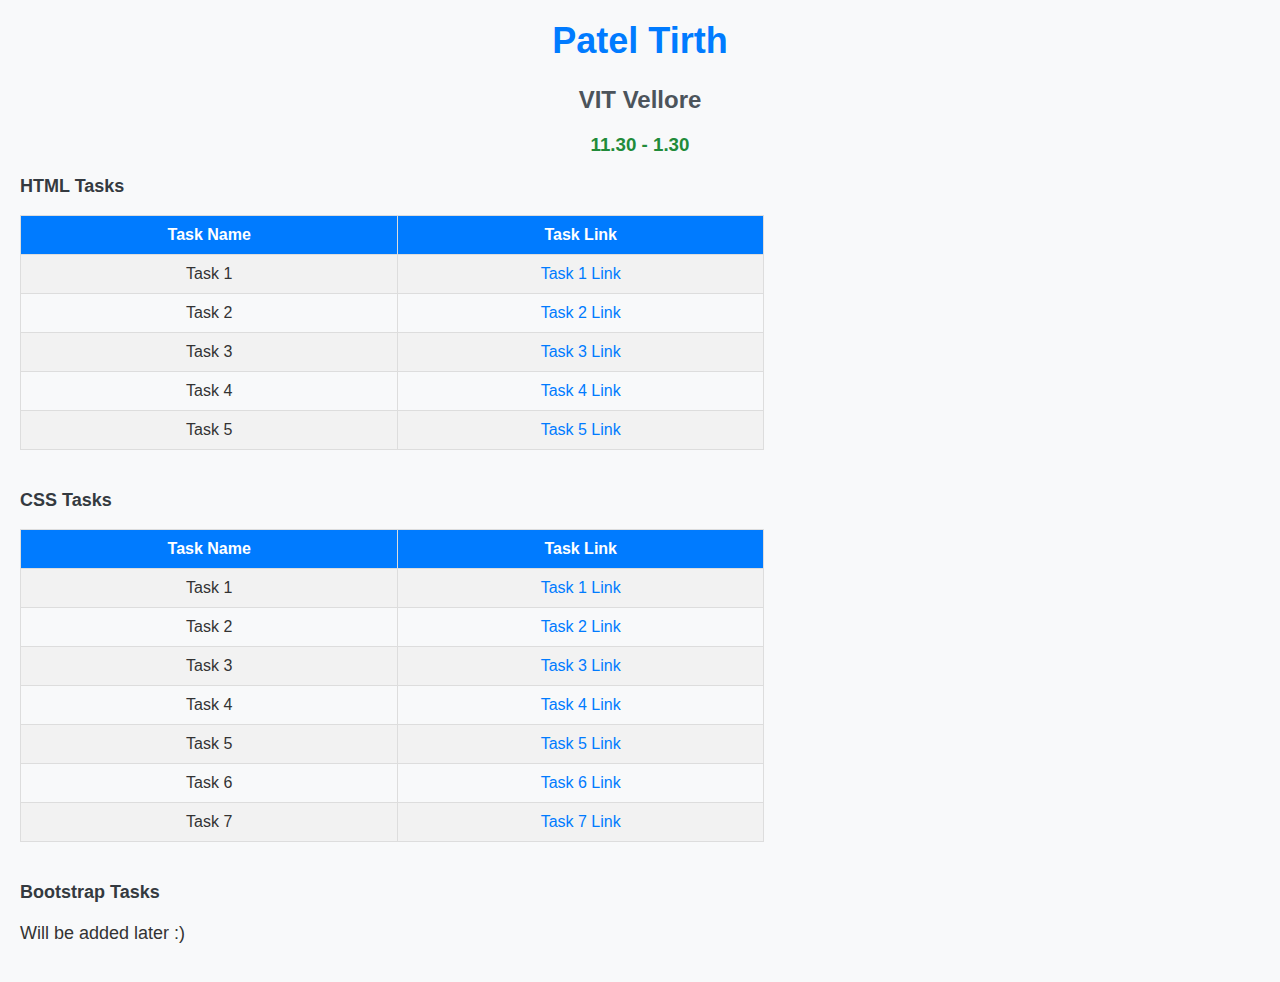
<file: index.html>
<!DOCTYPE html>
<html>
    <head>
        <title>Tirth</title>
        <link rel="stylesheet" href="style.css">
    </head>

    <body>
        <h1>Patel Tirth</h1>
        <h2>VIT Vellore</h2>
        <h3>11.30 - 1.30</h3>

        <p><b>HTML Tasks</b></p>
        <table border = "1">
            <tr>
                <th>Task Name</th>
                <th>Task Link</th>
            </tr>
            <tr>
                <td>Task 1</td>
                <td><a href= "html_Task1.html">Task 1 Link</a></td>
            </tr>
            <tr>
                <td>Task 2</td>
                <td><a href= "html_Task2.html">Task 2 Link</a></td>
            </tr>
            <tr>
                <td>Task 3</td>
                <td><a href= "html_Task3.html">Task 3 Link</a></td>
            </tr>
            <tr>
                <td>Task 4</td>
                <td><a href= "html_Task4.html">Task 4 Link</a></td>
            </tr>
            <tr>
                <td>Task 5</td>
                <td><a href= "html_Task5.html">Task 5 Link</a></td>
            </tr>
        </table>

        <p><b>CSS Tasks</b></p>
        <table border = "1">
            <tr>
                <th>Task Name</th>
                <th>Task Link</th>
            </tr>
            <tr>
                <td>Task 1</td>
                <td><a href= "css_Task1.html">Task 1 Link</a></td>
            </tr>
            <tr>
                <td>Task 2</td>
                <td><a href= "css_Task2.html">Task 2 Link</a></td>
            </tr>
            <tr>
                <td>Task 3</td>
                <td><a href= "css_Task3.html">Task 3 Link</a></td>
            </tr>
            <tr>
                <td>Task 4</td>
                <td><a href= "css_Task4.html">Task 4 Link</a></td>
            </tr>
            <tr>
                <td>Task 5</td>
                <td><a href= "css_Task5.html">Task 5 Link</a></td>
            </tr>
            <tr>
                <td>Task 6</td>
                <td><a href= "css_Task6.html">Task 6 Link</a></td>
            </tr>
            <tr>
                <td>Task 7</td>
                <td><a href= "css_Task7.html">Task 7 Link</a></td>
            </tr>
        </table>

        <p><b>Bootstrap Tasks</b></p>
        <p>Will be added later :)</p>
    </body>
</html>
</file>
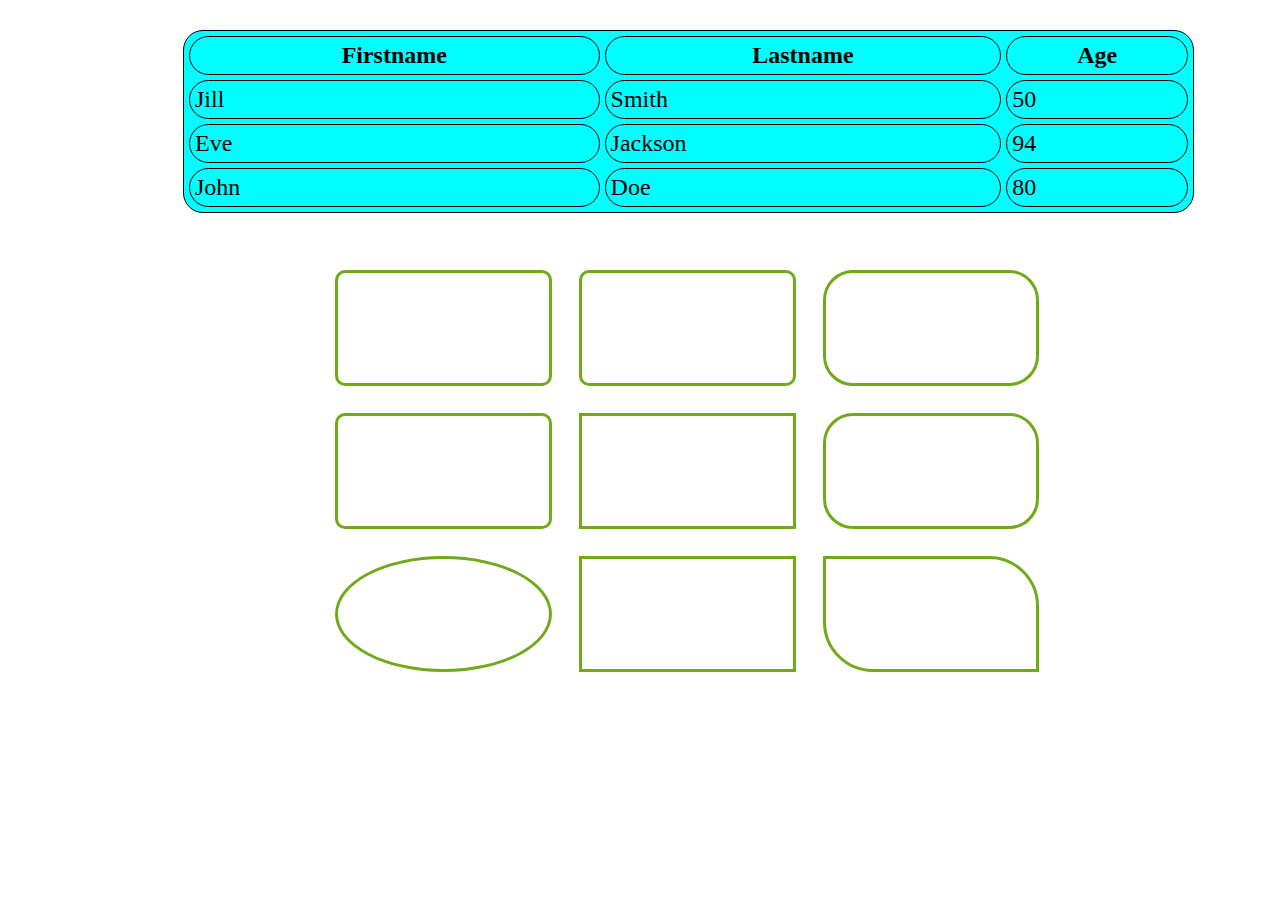
<file: css_Task1.html>
<!DOCTYPE html>
<html>
<head>
    <title>CSS Task 1</title>
    <link rel="stylesheet" type="text/css" href="css_Task1.css">
</head>
<body>
    <table>
        <tr>
            <th style="text-align: center;">Firstname</th>
            <th style="text-align: center;">Lastname</th>
            <th style="text-align: center;">Age</th>
        </tr>
        <tr>
            <td>Jill</td>
            <td>Smith</td>
            <td>50</td>
        </tr>
        <tr>
            <td>Eve</td>
            <td>Jackson</td>
            <td>94</td>
        </tr>
        <tr>
            <td>John</td>
            <td>Doe</td>
            <td>80</td>
        </tr>
    </table>

    <table class="custom-table" style="background-color: white; border: greenyellow">
        <tr>
            <td class="cell1"></td>
            <td class="cell2"></td>
            <td class="cell3"></td>
        </tr>
        <tr>
            <td class="cell4"></td>
            <td class="cell5"></td>
            <td class="cell6"></td>
        </tr>
        <tr>
            <td class="cell7"></td>
            <td class="cell8"></td>
            <td class="cell9"></td>
        </tr>
    </table>
</body>
</html>
</file>
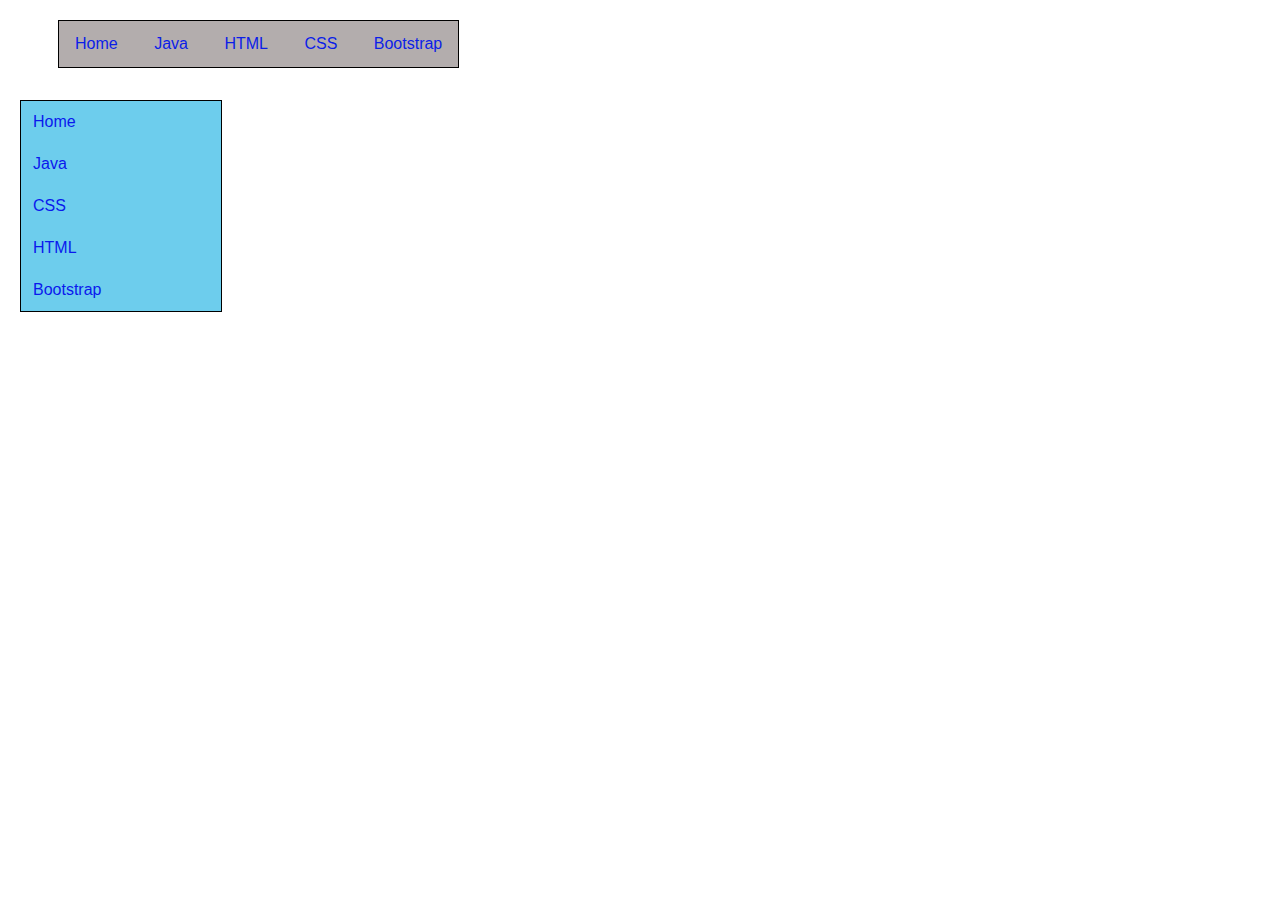
<file: css_Task2.html>
<!DOCTYPE html>
<html lang="en">
<head>
    <meta charset="UTF-8">
    <meta name="viewport" content="width=device-width, initial-scale=1.0">
    <title>CSS Task 2</title>
    <link rel="stylesheet" href="css_Task2.css">
</head>
<body>
    <!-- Horizontal Navigation Bar -->
    <div class="horizontal-nav">
        <a href="#home">Home</a>
        <a href="#java">Java</a>
        <a href="#html">HTML</a>
        <a href="#css">CSS</a>
        <a href="#bootstrap">Bootstrap</a>
    </div>

    <!-- Vertical Navigation Bar -->
    <div class="vertical-nav">
        <a href="#home">Home</a>
        <a href="#java">Java</a>
        <a href="#css">CSS</a>
        <a href="#html">HTML</a>
        <a href="#bootstrap">Bootstrap</a>
    </div>

    
</body>
</html>
</file>
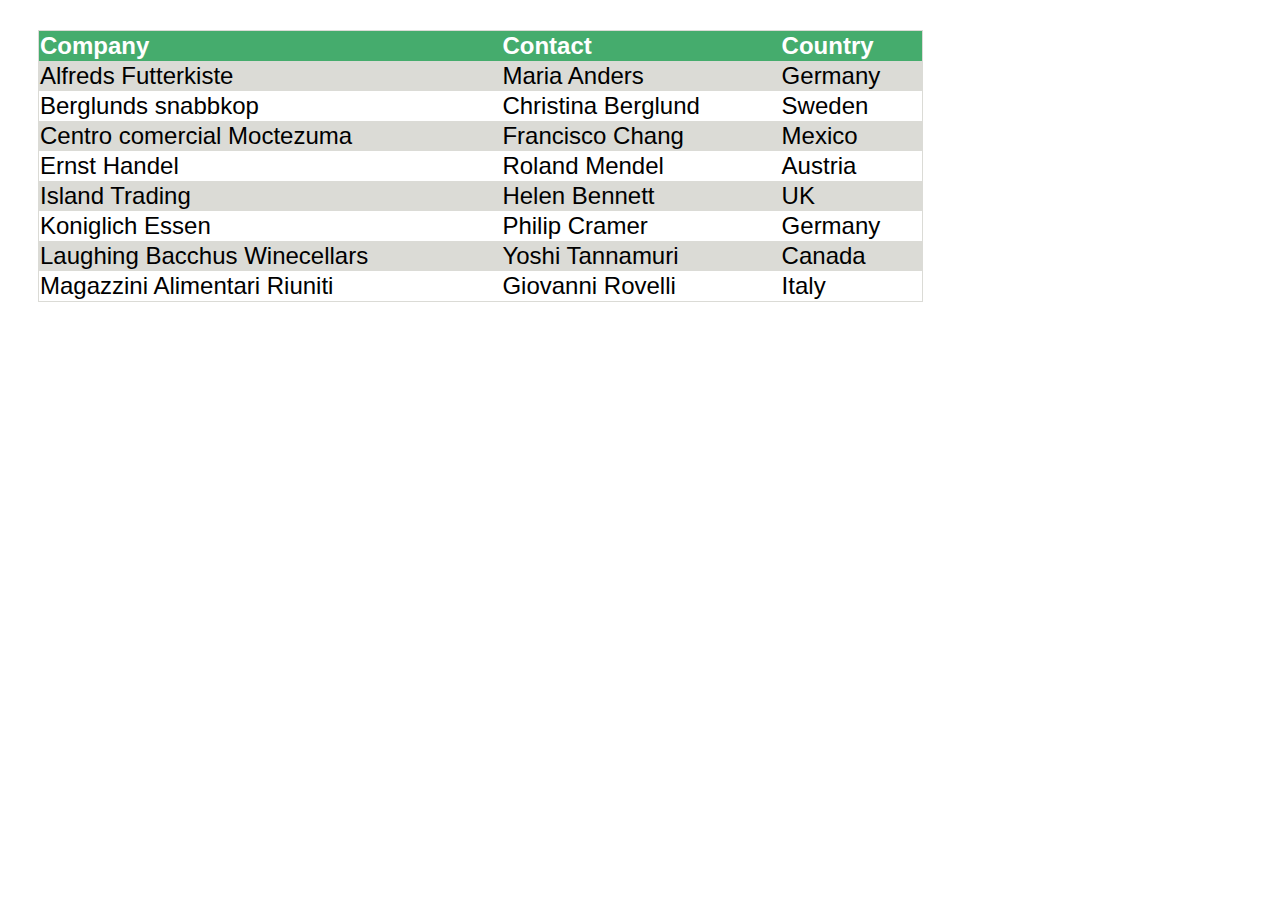
<file: css_Task3.html>
<!DOCTYPE html>
<html>
    <head>
        <title>CSS Task 3</title>
        <link rel="stylesheet" href="css_Task3.css">
    </head>
    <body>
        <table>
            <tr>
                <th>Company</th>
                <th>Contact</th>
                <th>Country</th>
            </tr>

            <tr>
                <td>Alfreds Futterkiste</td>
                <td>Maria Anders</td>
                <td>Germany</td>
            </tr>

            <tr>
                <td>Berglunds snabbkop</td>
                <td>Christina Berglund</td>
                <td>Sweden</td>
            </tr>

            <tr>
                <td>Centro comercial Moctezuma</td>
                <td>Francisco Chang</td>
                <td>Mexico</td>
            </tr>

            <tr>
                <td>Ernst Handel</td>
                <td>Roland Mendel</td>
                <td>Austria</td>
            </tr>

            <tr>
                <td>Island Trading</td>
                <td>Helen Bennett</td>
                <td>UK</td>
            </tr>

            <tr>
                <td>Koniglich Essen</td>
                <td>Philip Cramer</td>
                <td>Germany</td>
            </tr>

            <tr>
                <td>Laughing Bacchus Winecellars</td>
                <td>Yoshi Tannamuri</td>
                <td>Canada</td>
            </tr>

            <tr>
                <td>Magazzini Alimentari Riuniti</td>
                <td>Giovanni Rovelli</td>
                <td>Italy</td>
            </tr>
        </table>
    </body>
</html>
</file>
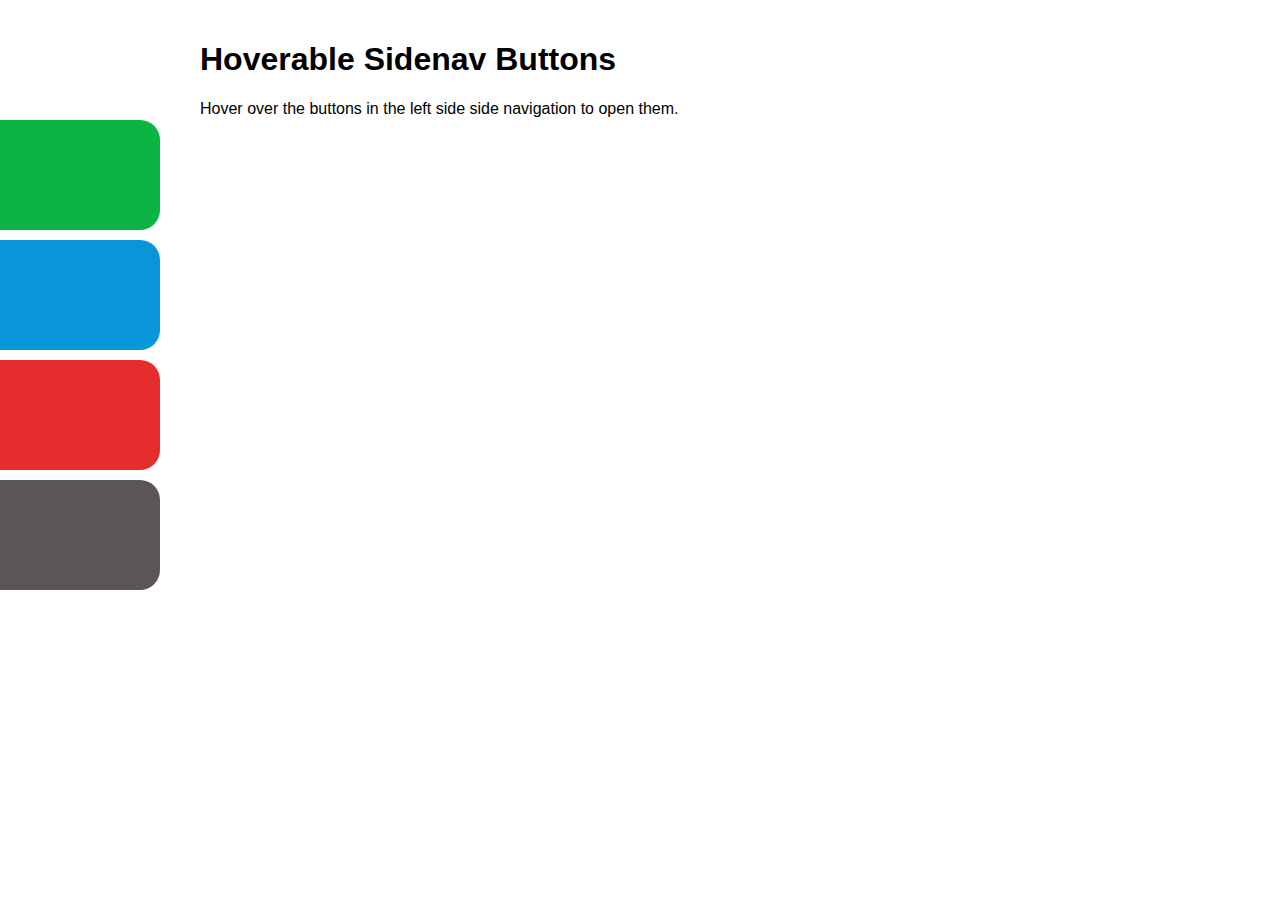
<file: css_Task4.html>
<!DOCTYPE html>
<html lang="en">
<head>
    <meta charset="UTF-8">
    <meta name="viewport" content="width=device-width, initial-scale=1.0">
    <title>CSS Task 4</title>
    <link rel="stylesheet" href="css_Task4.css">
</head>
<body>
    <div class="tabs">
        <div class="tab" id="tab1"></div>
        <div class="tab" id="tab2"></div>
        <div class="tab" id="tab3"></div>
        <div class="tab" id="tab4"></div>
    </div>
    <div class="content">
        <h1>Hoverable Sidenav Buttons</h1>
        <p>Hover over the buttons in the left side side navigation to open them.</p>
    </div>
</body>
</html>
</file>
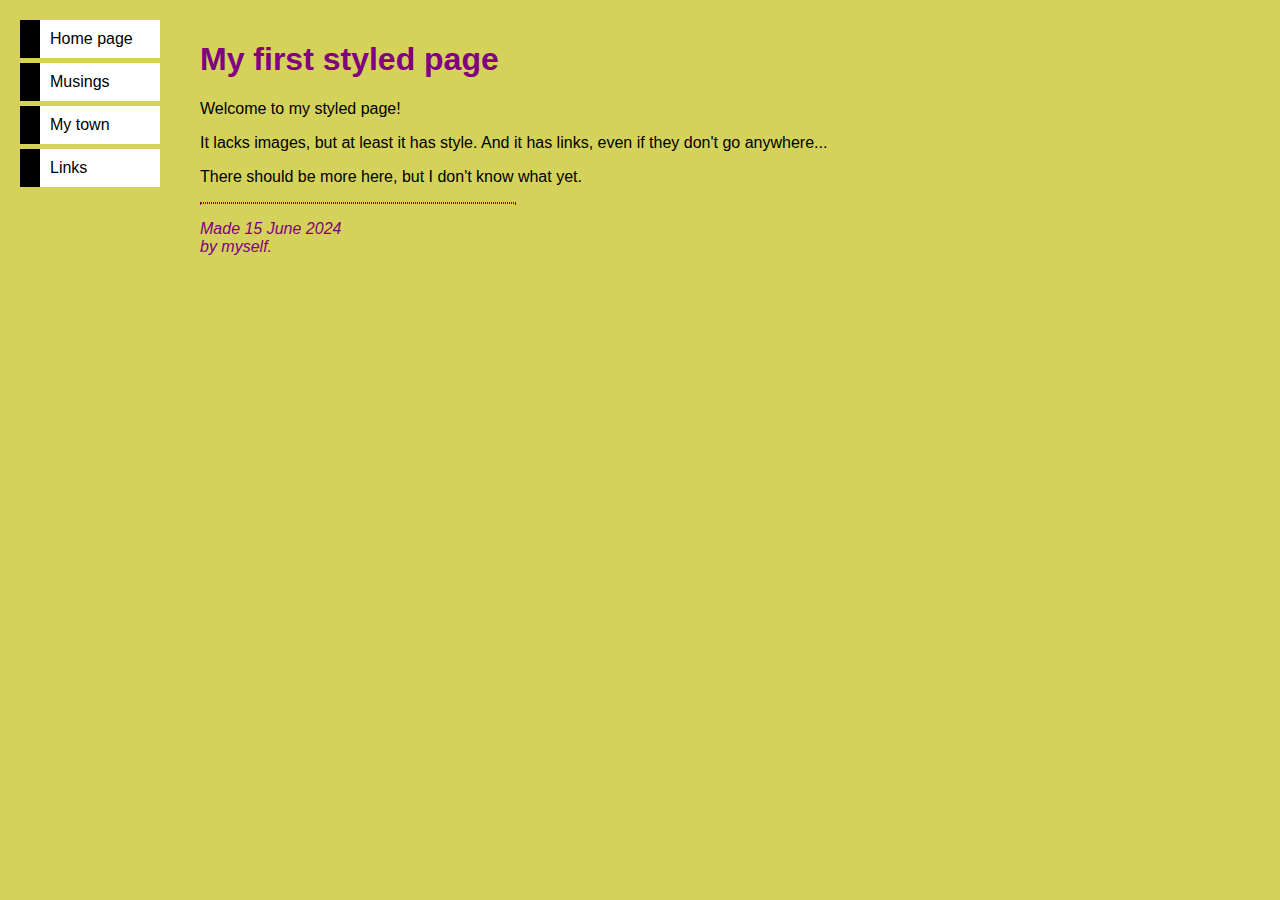
<file: css_Task5.html>
<!DOCTYPE html>
<html lang="en">
<head>
    <meta charset="UTF-8">
    <meta name="viewport" content="width=device-width, initial-scale=1.0">
    <title>CSS Task 5</title>
    <link rel="stylesheet" href="css_Task5.css">
</head>
<body>
    <div class="container">
        <div class="sidebar">
            <a href="#" class="tab">Home page</a>
            <a href="#" class="tab">Musings</a>
            <a href="#" class="tab">My town</a>
            <a href="#" class="tab">Links</a>
        </div>
        <div class="content">
            <h1>My first styled page</h1>
            <p>Welcome to my styled page!</p>
            <p>It lacks images, but at least it has style. And it has links, even if they don't go anywhere...</p>
            <p>There should be more here, but I don't know what yet.</p>
            <hr>
            <p><i>Made 15 June 2024<br>by myself.</i></p>
        </div>
    </div>
</body>
</html>
</file>
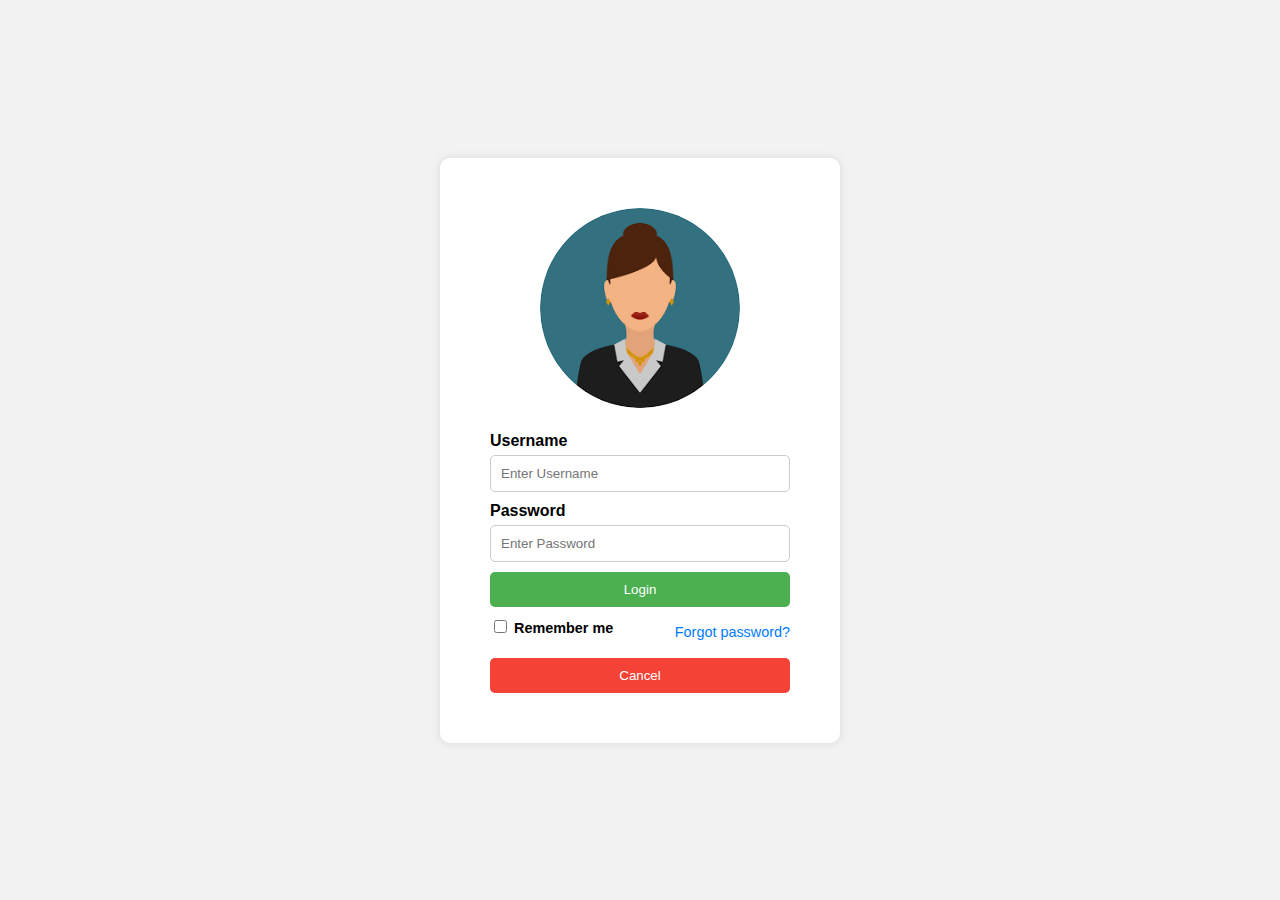
<file: css_Task6.html>
<!DOCTYPE html>
<html lang="en">
<head>
    <meta charset="UTF-8">
    <meta name="viewport" content="width=device-width, initial-scale=1.0">
    <title>CSS Task 6</title>
    <link rel="stylesheet" href="css_Task6.css">
</head>
<body>
    <div class="login-container">
        <div class="avatar">
            <img src="img.png" alt="Avatar">
        </div>
        <form class="login-form">
            <label for="username">Username</label>
            <input type="text" id="username" name="username" placeholder="Enter Username" required>

            <label for="password">Password</label>
            <input type="password" id="password" name="password" placeholder="Enter Password" required>

            <button type="submit" class="login-btn">Login</button>

            <div class="remember-forgot">
                <label>
                    <input type="checkbox" name="remember"> Remember me
                </label>
                <a href="#" class="forgot-password">Forgot password?</a>
            </div>

            <button type="button" class="cancel-btn">Cancel</button>
        </form>
    </div>
</body>
</html>
</file>
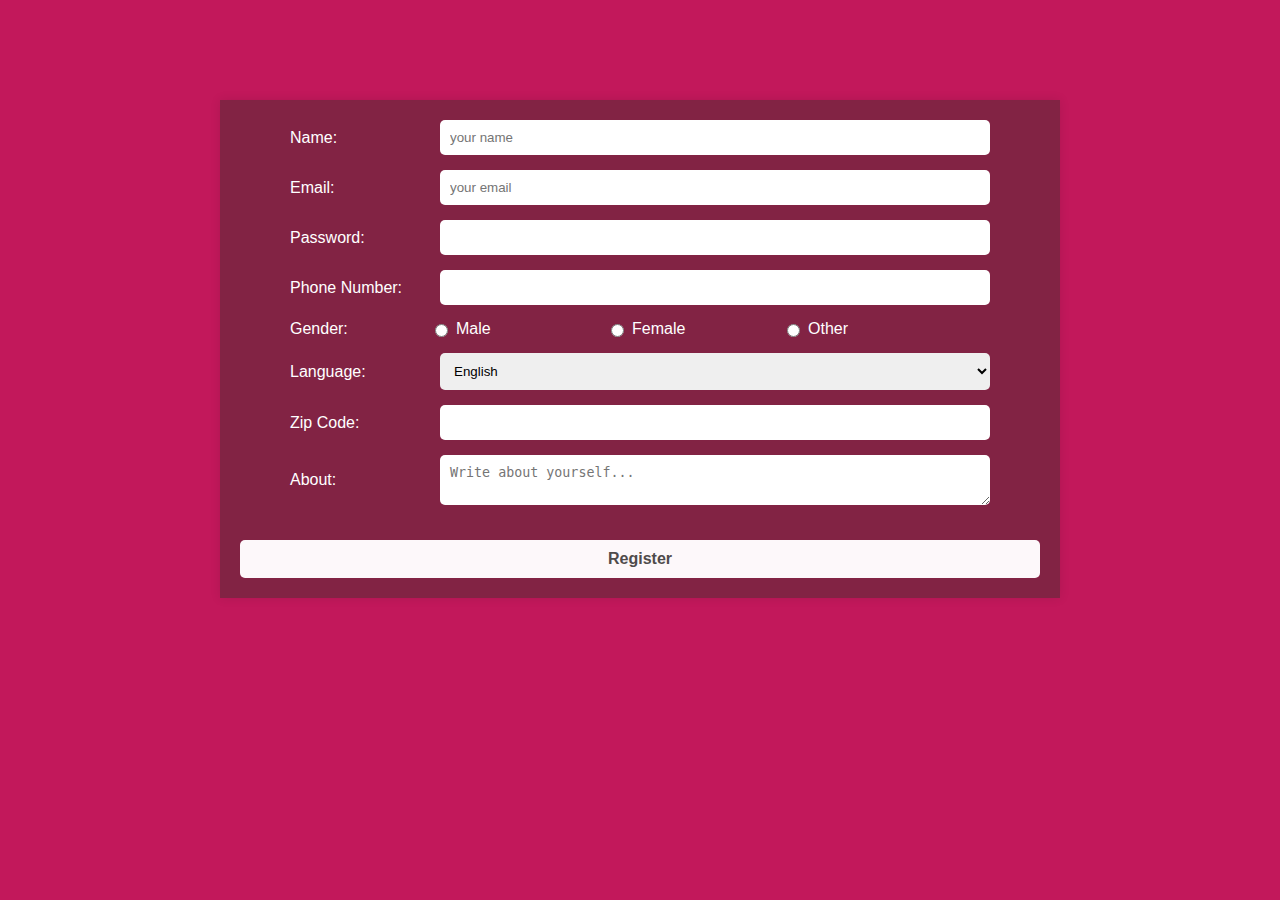
<file: css_Task7.html>
<!DOCTYPE html>
<html lang="en">
<head>
    <meta charset="UTF-8">
    <meta name="viewport" content="width=device-width, initial-scale=1.0">
    <title>Registration Form</title>
    <link rel="stylesheet" href="css_Task7.css">
</head>
<body>
    <div class="container">
        <form>
            <div class="form-group">
                <label for="name">Name:</label>
                <input type="text" id="name" name="name" placeholder="your name">
            </div>

            <div class="form-group">
                <label for="email">Email:</label>
                <input type="email" id="email" name="email" placeholder="your email">
            </div>

            <div class="form-group">
                <label for="password">Password:</label>
                <input type="password" id="password" name="password">
            </div>

            <div class="form-group">
                <label for="phone">Phone Number:</label>
                <input type="tel" id="phone" name="phone">
            </div>

            <div class="form-group">
                <label for="gender">Gender:</label>
                <div class="gender-options">
                    <input type="radio" id="male" name="gender" value="male">
                    <label for="male">Male</label>
                    <input type="radio" id="female" name="gender" value="female">
                    <label for="female">Female</label>
                    <input type="radio" id="other" name="gender" value="other">
                    <label for="other">Other</label>
                </div>
            </div>

            <div class="form-group">
                <label for="language">Language:</label>
                <select id="language" name="language">
                    <option value="english">English</option>
                    <option value="spanish">Spanish</option>
                    <option value="french">French</option>
                    <!-- Add more options as needed -->
                </select>
            </div>

            <div class="form-group">
                <label for="zip">Zip Code:</label>
                <input type="text" id="zip" name="zip">
            </div>

            <div class="form-group">
                <label for="about">About:</label>
                <textarea id="about" name="about" placeholder="Write about yourself..."></textarea>
            </div>

            <button type="submit"><B>Register</B></button>
        </form>
    </div>
</body>
</html>
</file>
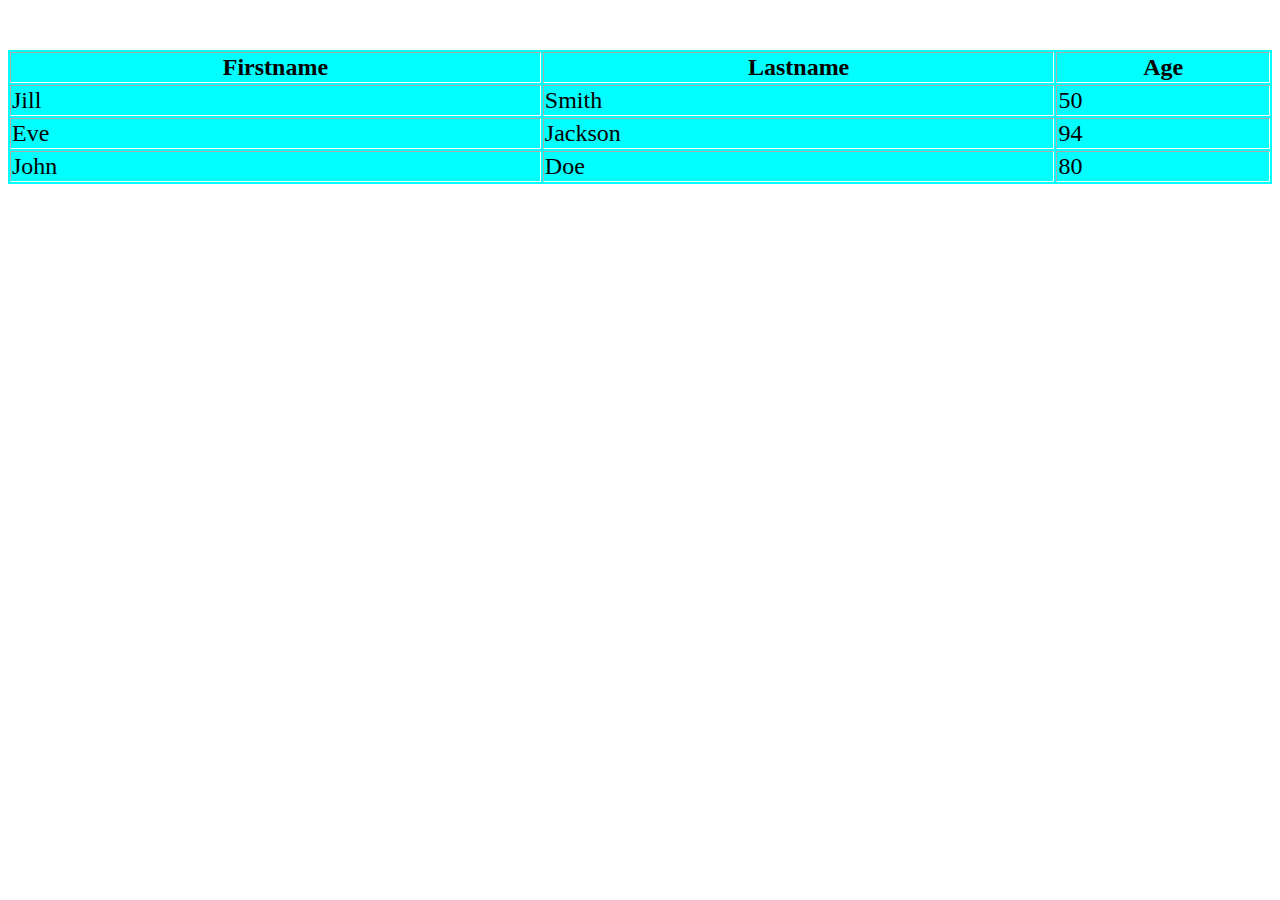
<file: html_Task1.html>
<!DOCTYPE html>
<html>
    <head>
        <title>HTML Task 1</title>
    </head>
    <body>
        <table border= "1" style="margin-top: 50px; width: 100%; background-color:aqua; border: 2px; border-color: white; font-size:x-large;">
            <tr>
                <th>Firstname</th>
                <th>Lastname</th>
                <th>Age</th>
            </tr>
            <tr>
                <td>Jill</td>
                <td>Smith</td>
                <td>50</td>
            </tr>
            <tr>
                <td>Eve</td>
                <td>Jackson</td>
                <td>94</td>
            </tr>
            <tr>
                <td>John</td>
                <td>Doe</td>
                <td>80</td>
            </tr>
        </table>
    </body>
</html>
</file>
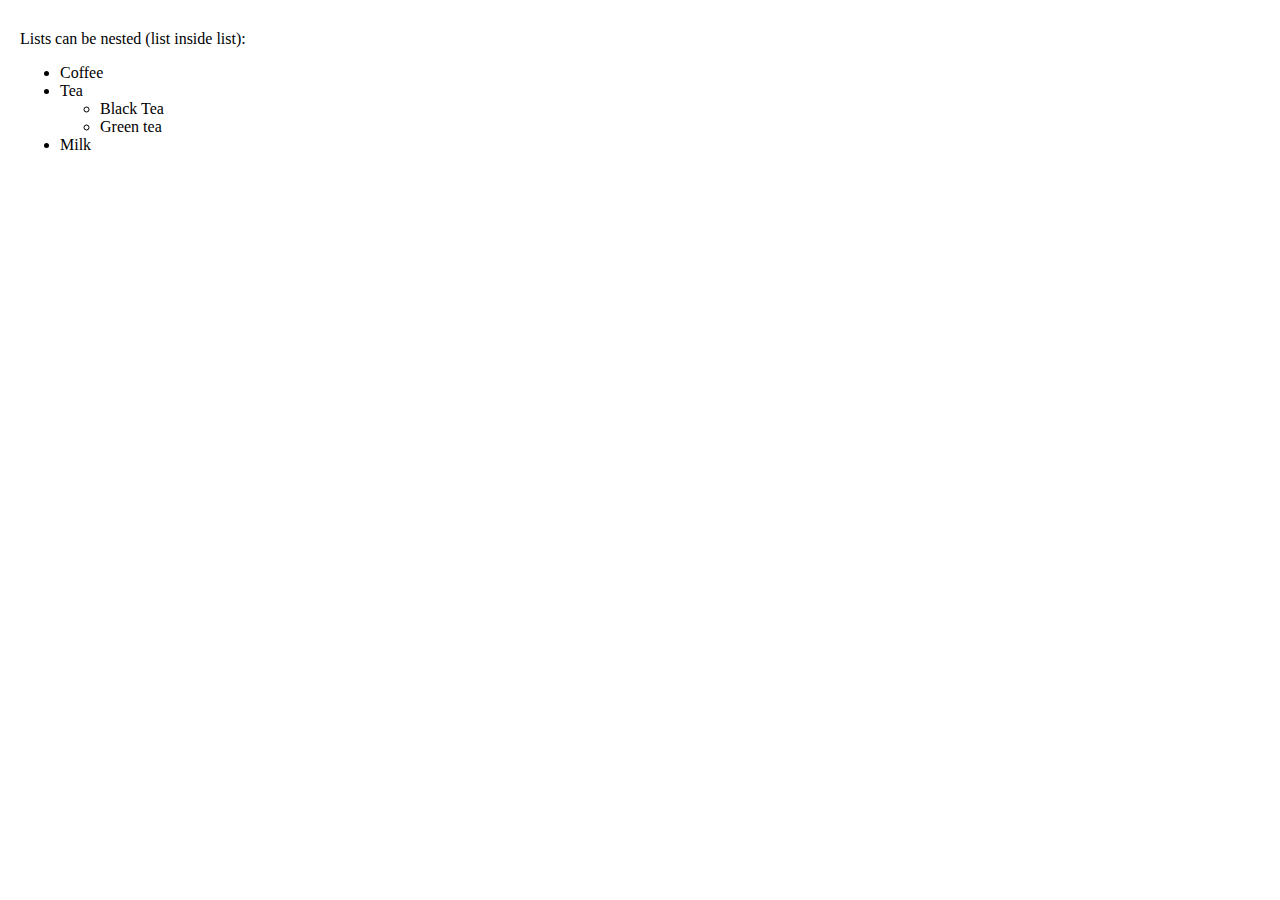
<file: html_Task2.html>
<!DOCTYPE html>
<html>
    <head>
        <title>HTML Task 2</title>
    </head>
    <body style="margin-top: 30px;margin-left:20px">
        Lists can be nested (list inside list):
        <ul>
            <li>Coffee</li>
            <li>Tea
                <ul>
                    <li>Black Tea</li>
                    <li>Green tea</li>                
                </ul>
            </li>
            <li>Milk</li>
        </ul>
    </body>
</html>
</file>
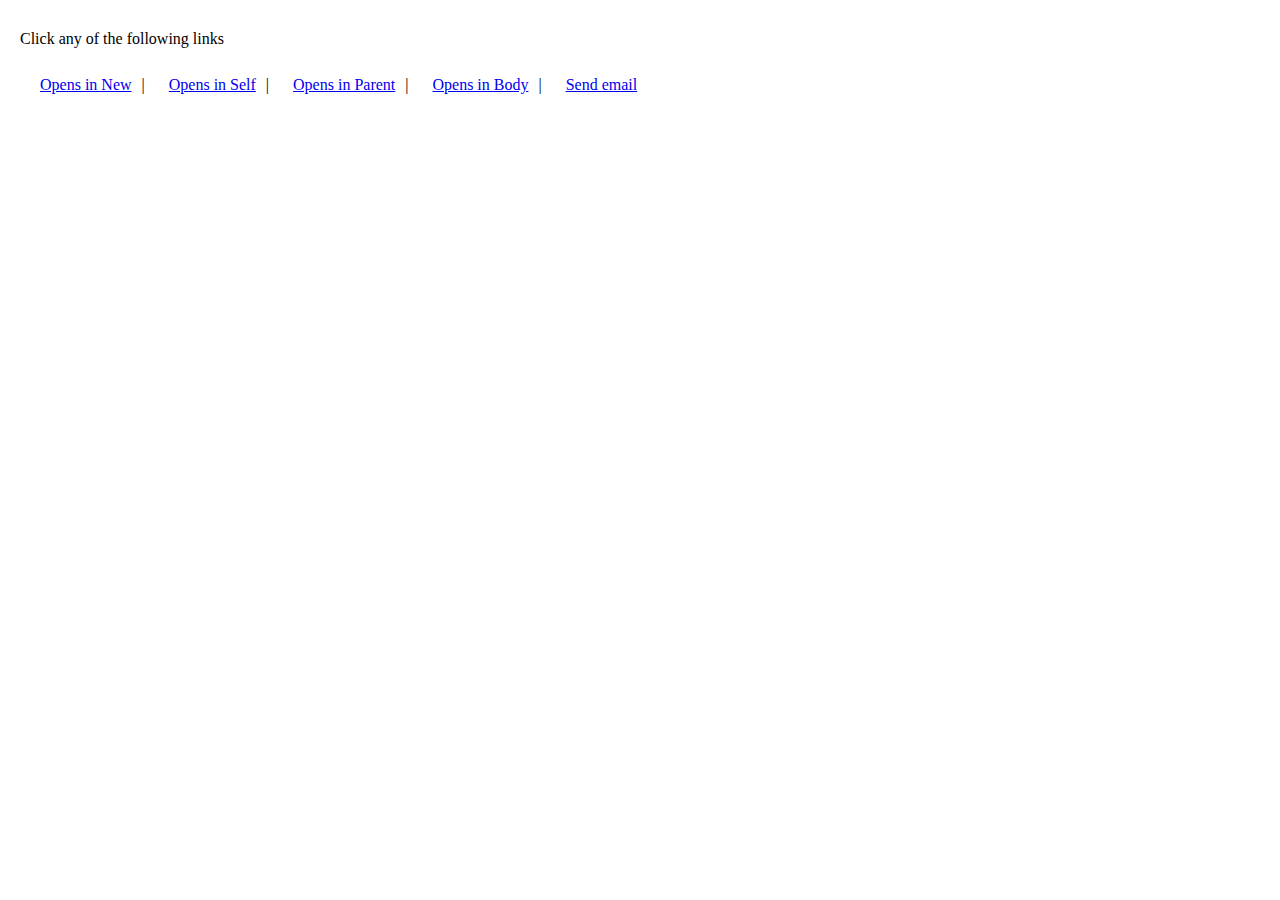
<file: html_Task3.html>
<!DOCTYPE html>
<html>
    <head>
        <title>HTML Task 3</title>
        <style>
            .link-container {
                padding: 10px;
            }
            .link {
                display: inline-block;
                text-align: center;
                padding: 0 10px;
            }
            .link:not(:last-child)::after {
                content: '|';
                margin-left: 10px;
                color: #000;
            }
        </style>
    </head>
    <body style="margin-top: 30px; margin-left: 20px;">
        Click any of the following  links
        <br><br>
        <div class="link-container">
            <a class = "link" href="https://example.com/link1" target="_blank">Opens in New</a>
            <a class = "link" href="https://example.com/link2" target="_self">Opens in Self</a>
            <a class = "link" href="https://example.com/link3" target="_parent">Opens in Parent</a>
            <a class = "link" href="https://example.com/link1" target="_top">Opens in Body</a>
            <a class = "link" href="mailto:Tirths7103@gmail.com">Send email</a>
        </div>
    </body>
</html>
</file>
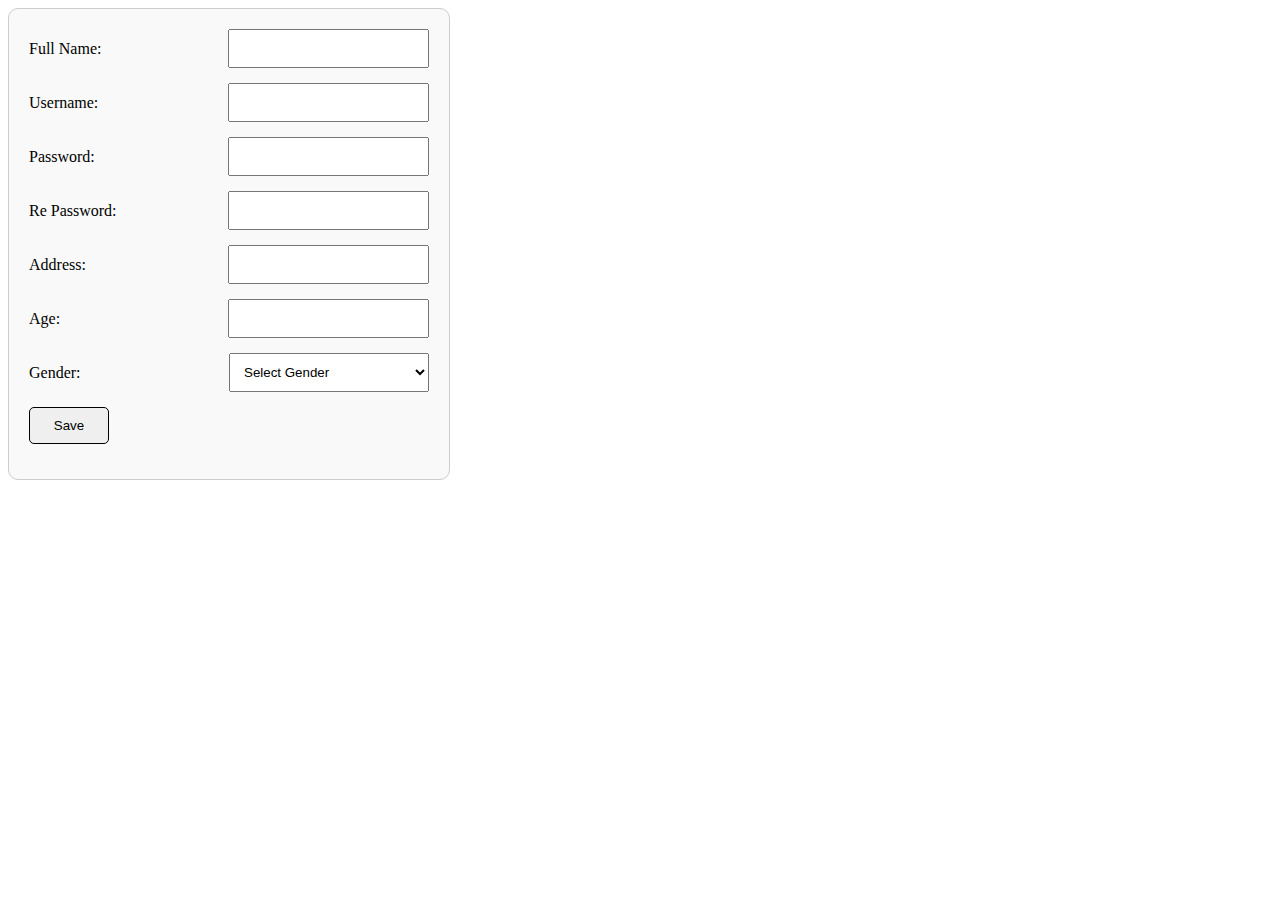
<file: html_Task4.html>
<!DOCTYPE html>
<html>
<head>
    <title>Registration Form</title>
    <style>
        .form-container {
            width: 400px;
            margin: 10 auto;
            padding: 20px;
            border: 1px solid #ccc;
            border-radius: 10px;
            background-color: #f9f9f9;
        }
        .form-group {
            display: flex;
            align-items: center;
            margin-bottom: 15px;
        }
        .form-group label {
            width: 100px;
            margin-right: 100px;
            text-align: left;
        }
        .form-group input, .form-group select {
            flex: 1;
            padding: 10px;
            box-sizing: border-box;
        }
        .form-group button {
            width: 20%;
            padding: 10px;
            
            color: black;
            border: 1px solid;
            border-radius: 5px;
            cursor: pointer;
        }
        .form-group button:hover {
            background-color: goldenrod;
        }
    </style>
</head>
<body>

<div class="form-container">
    <form action="submit_form.php" method="POST">
        <div class="form-group">
            <label for="full-name">Full Name:</label>
            <input type="text" id="full-name" name="full_name" required>
        </div>
        <div class="form-group">
            <label for="username">Username:</label>
            <input type="text" id="username" name="username" required>
        </div>
        <div class="form-group">
            <label for="password">Password:</label>
            <input type="password" id="password" name="password" required>
        </div>
        <div class="form-group">
            <label for="re-password">Re Password:</label>
            <input type="password" id="re-password" name="re_password" required>
        </div>
        <div class="form-group">
            <label for="address">Address:</label>
            <input type="text" id="address" name="address" required>
        </div>
        <div class="form-group">
            <label for="age">Age:</label>
            <input type="number" id="age" name="age" min="0" required>
        </div>
        <div class="form-group">
            <label for="gender">Gender:</label>
            <select id="gender" name="gender" required>
                <option value="">Select Gender</option>
                <option value="male">Male</option>
                <option value="female">Female</option>
            </select>
        </div>
        <div class="form-group">
            <button type="submit">Save</button>
        </div>
    </form>
</div>

</body>
</html>
</file>
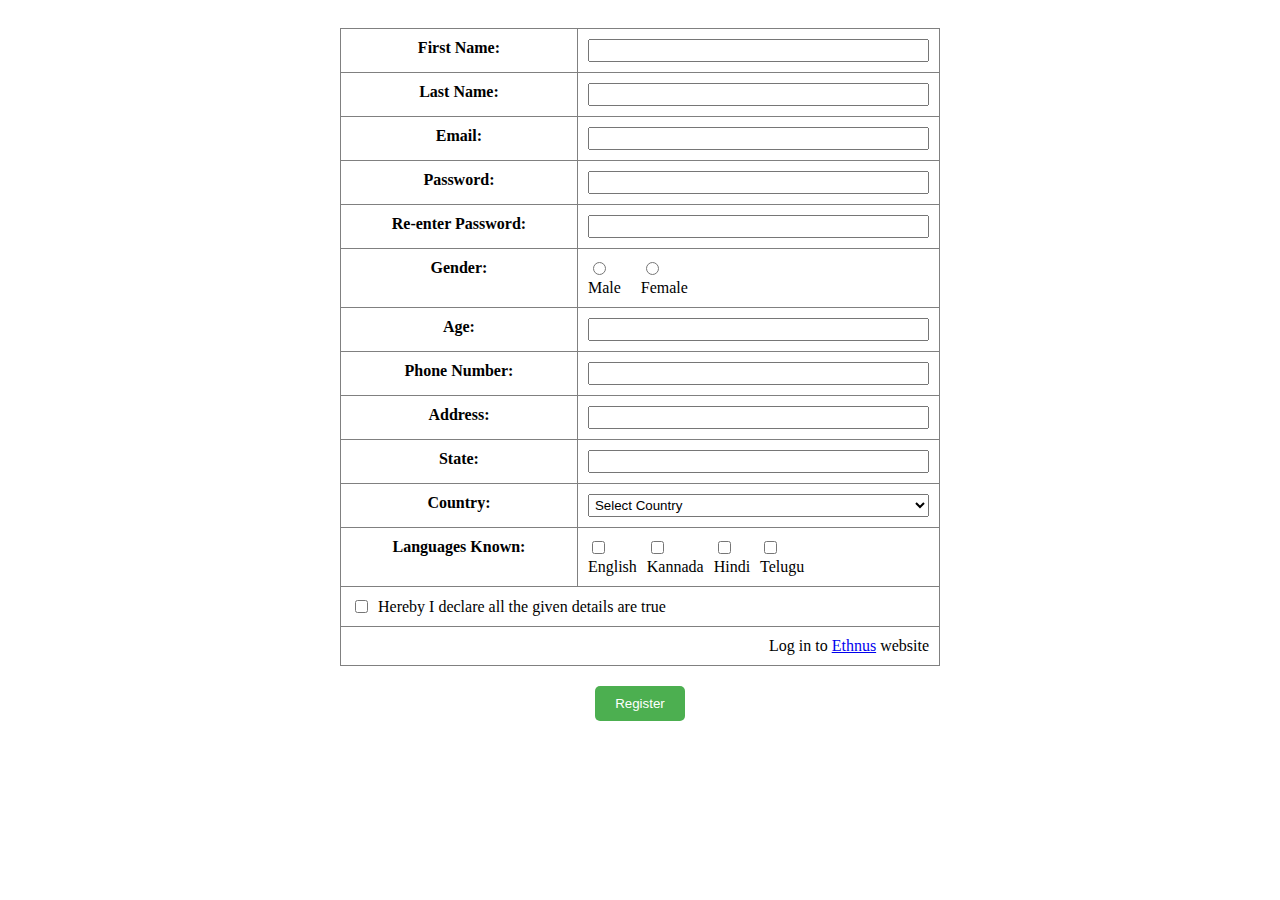
<file: html_Task5.html>
<!DOCTYPE html>
<html>
<head>
    <title>Registration Form</title>
    <style>
        .form-container {
            width: 600px;
            margin: 0 auto;
            padding: 20px;
        }
        table {
            width: 100%;
            border-collapse: collapse;
        }
        td {
            padding: 10px;
            vertical-align: top;
        }
        label {
            display: block;
            
        }
        input[type="text"], input[type="email"], input[type="password"], input[type="number"], select {
            width: 100%;
            padding: 2px;
            box-sizing: border-box;
        }
        .form-group {
            text-align: center;
            margin-top: 20px;
        }
        .form-group button {
            padding: 10px 20px;
            background-color: #4CAF50;
            color: white;
            border: none;
            border-radius: 5px;
            cursor: pointer;
        }
        .form-group button:hover {
            background-color: #45a049;
        }
        .checkbox-container {
            display: flex;
            align-items: center;
        }
        .checkbox-container input {
            margin-right: 10px;
        }
        .language-container {
            display: flex;
            gap: 10px;
        }
        .radio-container {
            display: flex;
            gap: 20px;
            align-items: center;
        }
        
    </style>
</head>
<body>

<div class="form-container">
    <form action="submit_form.php" method="POST">
        <table border="1">
            <tr>
                <td style="text-align: center;"><label for="first-name"><b>First Name:</b></label></td>
                <td><input type="text" id="first-name" name="first_name" required></td>
            </tr>
            <tr>
                <td style="text-align: center;"><label for="last-name"><b>Last Name:</b></label></td>
                <td><input type="text" id="last-name" name="last_name" required></td>
            </tr>
            <tr>
                <td style="text-align: center;"><label for="email"><b>Email:</b></label></td>
                <td><input type="email" id="email" name="email" required></td>
            </tr>
            <tr>
                <td style="text-align: center;"><label for="password"><b>Password:</b></label></td>
                <td><input type="password" id="password" name="password" required></td>
            </tr>
            <tr>
                <td style="text-align: center;"><label for="re-password"><b>Re-enter Password:</b></label></td>
                <td><input type="password" id="re-password" name="re_password" required></td>
            </tr>
            <tr>
                <td style="text-align: center;"><label><b>Gender:</b></label></td>
                <td>
                    <div class="radio-container">
                        <div>
                            <input type="radio" id="male" name="gender" value="male" required>
                            <label for="male">Male</label>
                        </div>
                        <div>
                            <input type="radio" id="female" name="gender" value="female" required>
                            <label for="female">Female</label>
                        </div>
                    </div>
                </td>
            </tr>
            <tr>
                <td style="text-align: center;"><label for="age"><b>Age:</b></label></td>
                <td><input type="number" id="age" name="age" min="0" required></td>
            </tr>
            <tr>
                <td style="text-align: center;"><label for="phone"><b>Phone Number:</b></label></td>
                <td><input type="text" id="phone" name="phone" required></td>
            </tr>
            <tr>
                <td style="text-align: center;"><label for="address"><b>Address:</b></label></td>
                <td><input type="text" id="address" name="address" required></td>
            </tr>
            <tr>
                <td style="text-align: center;"><label for="state"><b>State:</b></label></td>
                <td><input type="text" id="state" name="state" required></td>
            </tr>
            <tr>
                <td style="text-align: center;"><label for="country"><b>Country:</b></label></td>
                <td>
                    <select id="country" name="country" required>
                        <option value="">Select Country</option>
                        <option value="us">United States</option>
                        <option value="ca">Canada</option>
                        <option value="uk">United Kingdom</option>
                        <option value="au">Australia</option>
                        <!-- Add more countries as needed -->
                    </select>
                </td>
            </tr>
            <tr>
                <td style="text-align: center;"><label><b>Languages Known:</b></label></td>
                <td>
                    <div class="language-container">
                        <div>
                            <input type="checkbox" id="english" name="languages[]" value="english">
                            <label for="english">English</label>
                        </div>
                        <div>
                            <input type="checkbox" id="kannada" name="languages[]" value="kannada">
                            <label for="kannada">Kannada</label>
                        </div>
                        <div>
                            <input type="checkbox" id="hindi" name="languages[]" value="hindi">
                            <label for="hindi">Hindi</label>
                        </div>
                        <div>
                            <input type="checkbox" id="telugu" name="languages[]" value="telugu">
                            <label for="telugu">Telugu</label>
                        </div>
                    </div>
                </td>
            </tr>
            <tr>
                <td colspan="2">
                    <div class="checkbox-container">
                        <input type="checkbox" id="terms" name="terms" required>
                        <label for="terms">Hereby I declare all the given details are true</label>
                    </div>
                </td>
            </tr>
            <tr>
                <td style= "text-align:right;" colspan="2">
                    Log in to <a href="https://example.com" target="_blank">Ethnus</a> website
                </td>
            </tr>
        </table>
        <div class="form-group">
            <button type="submit">Register</button>
        </div>
    </form>
</div>

</body>
</html>
</file>
<file: style.css>
body {
    font-family: Arial, sans-serif;
    background-color: #f8f9fa;
    color: #333;
    margin: 0;
    padding: 20px;
}

h1 {
    color: #007bff;
    font-size: 36px;
    text-align: center;
    margin-top: 0;
}

h2 {
    color: #4c545b;
    text-align: center;
    margin-top: 0;
}

h3 {
    color: #218b3a;
    text-align: center;
    margin-top: 0;
}

p {
    font-size: 18px;
    margin-top: 20px;
}

b {
    color: #343a40;
}

table {
    width: 60%;
    border-collapse: collapse;
    margin-top: 10px;
    margin-bottom: 40px;
}

th, td {
    border: 1px solid #ddd;
    padding: 10px;
    text-align: center;
}

th {
    background-color: #007bff;
    color: white;
    
}

tr:nth-child(even) {
    background-color: #f2f2f2;
}

tr:hover {
    background-color: #ddd;
}

a {
    color: #007bff;
    text-decoration: none;
}

a:hover {
    text-decoration: underline;
}
</file>
<file: css_Task1.css>
table {
    width: 80%;
    border-spacing: 5px; /* Add spacing between cells to show rounded corners */
    border: 1.5px solid black;
    border-radius: 20px;
    border-collapse: separate;
    background-color: aqua;
    margin-top: 30px;
    font-size: x-large;
    margin-left: 175px;
}

th, td {
    padding: 5px;
    border: 1.5px solid black;
    border-radius: 50px; /* Apply border-radius to th and td */
    text-align: left;
}

.custom-table {
    width: 60%;
    border-collapse: separate;
    border-spacing: 27px;
    margin-left: 300px;
}

.custom-table th, .custom-table td {
    width: 100px; /* Set a fixed width for each cell */
    height: 100px; /* Set a fixed height for each cell */
    border: 3px solid rgb(112, 170, 26);
    text-align: center;
    vertical-align: middle;
}

/* Specific shapes for each cell */
.cell7 {
    border-radius: 50%; /* Circle */
}

.cell3, .cell6 {
    border-radius: 30px; /* Rounded rectangle */
}

.cell1, .cell2, .cell4 {
    border-radius: 10px; /* Rounded rectangle */
}

.cell9 {
    border-radius: 0 50px 0 50px; /* Different roundings */
}

.cell5, .cell8 {
    border-radius: 0; /* Square */
}
</file>
<file: css_Task2.css>
body {
    font-family: Arial, sans-serif;
    margin-top: 20px;
    padding: 0;
}

.horizontal-nav {
    background-color: #b3adad;
    overflow: hidden;
    margin-left: 50px;
    display: inline-block;
    border: 1px solid black;
}

.horizontal-nav a {
    display:inline-block;
    color: rgb(11, 30, 232);
    text-align: center;
    padding: 14px 16px;
    text-decoration: none;
}

.horizontal-nav a:hover {
    background-color: #6c6969;
    color: black;
}

.vertical-nav {
    width: 200px;
    position: fixed;
    top: 100px; /* Position below the horizontal nav */
    left: 0;
    background-color: #6dcded;
    border: 1px solid black;
    margin-left: 20px;
}

.vertical-nav a {
    display: block;
    color: rgb(10, 25, 237);
    padding: 12px;
    text-decoration: none;
}

.vertical-nav a:hover {
    background-color: rgb(231, 181, 15);
    color: black;
}

.content {
    margin-left: 220px; /* Adjust to match the width of the vertical nav */
    padding: 20px;
    padding-top: 100px; /* Adjust to match the height of the horizontal nav */
}

h1 {
    margin-top: 0;
}
</file>
<file: css_Task3.css>
table{
    width: 70%;
    border-collapse: collapse;
    margin-top: 30px;
    margin-left: 30px;
    font-size: x-large;
    text-align: left;
    border: 1px solid rgb(219, 219, 214);
    font-family:'Segoe UI', Tahoma, Geneva, Verdana, sans-serif;
}

th{
    background-color: rgb(69, 172, 109);
    color:white;
}

tr:nth-child(even){
    background-color: rgb(219, 219, 214);
}
</file>
<file: css_Task4.css>
body {
    margin: 0;
    font-family: Arial, sans-serif;
}

.tabs {
    position: fixed;
    top: 40%;
    left: 0;
    transform: translateY(-50%);
    display: flex;
    flex-direction: column;
}

.tab {
    background-color: #333;
    color: white;
    padding: 55px 55px;
    width: 50px;
    text-align: center;
    transition: width 0.3s ease;
    overflow: hidden;
    white-space: nowrap;
    cursor: pointer;
    margin-bottom: 10px; /* Add space between tabs */
    border-top-right-radius: 20px;
    border-bottom-right-radius: 20px; /* Add rounded corners */
}

/* Different background colors for each tab */
#tab1 {
    background-color: #0bb443; /* DodgerBlue */
}

#tab2 {
    background-color: #0996d8; /* LimeGreen */
}

#tab3 {
    background-color: #e62d2d; /* Gold */
}

#tab4 {
    background-color: #5b5655; /* OrangeRed */
}

.tab:hover {
    width: 200px;
    background-color: #555;
}

/* Content styling */
.content {
    margin-left: 180px; /* Adjust this value to move content away from the tabs */
    padding: 20px;
}
</file>
<file: css_Task5.css>
body {
    margin: 0;
    font-family: Arial, sans-serif;
    background-color: #d4d25a; /* Light yellow-green background */
}

.container {
    display: flex;
}

.sidebar {
    display: flex;
    flex-direction: column;
    margin: 20px;
}

.tab {
    background-color: white;
    color: black;
    text-decoration: none;
    padding: 10px;
    margin-bottom: 5px;
    border-left: 20px solid black;
    width: 100px;
    text-align: left;
}

.tab:hover {
    background-color: #f0f0f0;
}

.content {
    margin: 20px;
}

h1 {
    color: #800080; /* Purple color */
}

hr {
    border: 1px dotted #800080;
    width: 50%;
    margin-left: 0;
}

i {
    color: #800080; /* Purple color */
}
</file>
<file: css_Task6.css>
body {
    font-family: Arial, sans-serif;
    background-color: #f2f2f2;
    display: flex;
    justify-content: center;
    align-items: center;
    height: 100vh;
    margin: 0;
}

.login-container {
    background-color: white;
    padding: 50px;
    border-radius: 10px;
    box-shadow: 0 0 10px rgba(0, 0, 0, 0.1);
    width: 300px;
    text-align: center;
}

.avatar {
    margin-bottom: 20px;
}

.avatar img {
    width: 200px;
    height: 200px;
    border-radius: 50%;
}

.login-form {
    display: flex;
    flex-direction: column;
}

.login-form label {
    text-align: left;
    margin-bottom: 5px;
    font-weight: bold;
}

.login-form input {
    padding: 10px;
    margin-bottom: 10px;
    border: 1px solid #ccc;
    border-radius: 5px;
}

.login-btn {
    background-color: #4CAF50;
    color: white;
    padding: 10px;
    border: none;
    border-radius: 5px;
    cursor: pointer;
    margin-bottom: 10px;
}

.login-btn:hover {
    background-color: #45a049;
}

.remember-forgot {
    display: flex;
    justify-content: space-between;
    align-items: center;
    font-size: 0.9em;
    margin-bottom: 10px;
}

.cancel-btn {
    background-color: #f44336;
    color: white;
    padding: 10px;
    border: none;
    border-radius: 5px;
    cursor: pointer;
}

.cancel-btn:hover {
    background-color: #e53935;
}

.forgot-password {
    color: #007BFF;
    text-decoration: none;
}

.forgot-password:hover {
    text-decoration: underline;
}
</file>
<file: css_Task7.css>
body {
    background-color: #C2185B;
    font-family: Arial, sans-serif;
}

.container {
    background-color: #822344;
    width: 800px;
    padding: 20px;
    margin: 100px auto;
    
    box-shadow: 0 0 10px rgba(0, 0, 0, 0.1);
}

form {
    display: flex;
    flex-direction: column;
}

.form-group {
    display: flex;
    align-items: center;
    margin-bottom: 15px;
    margin-left: 50px;
    margin-right: 50px;
}

label {
    width: 140px;
    color: #fff;
}

input[type="text"],
input[type="email"],
input[type="password"],
input[type="tel"],
select,
textarea {
    flex: 1;
    margin-left: 10px;
    padding: 10px;
    border: none;
    border-radius: 5px;
}

.gender-options {
    display: flex;
    align-items: center;
}

.gender-options label {
    margin-left: 5px;
    margin-right: 10px;
}

button {
    margin-top: 20px;
    padding: 10px;
    background-color: #fdf8fa;
    color: rgb(79, 75, 75);
    border: none;
    border-radius: 5px;
    cursor: pointer;
    font-size: medium;
}

button:hover {
    background-color: #20b129;
}
</file>
